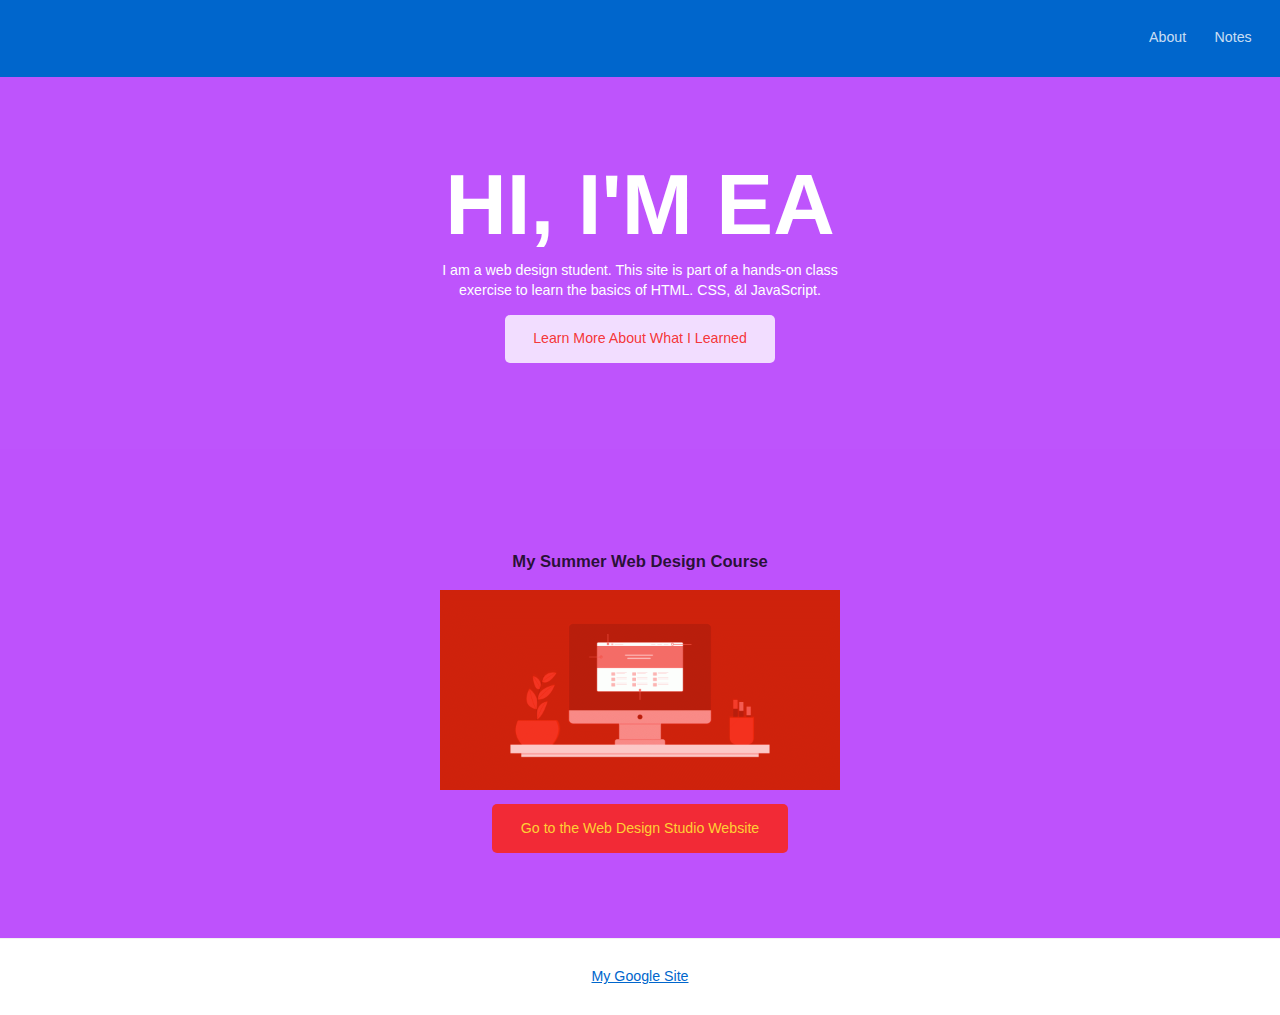
<file: index.html>
<!doctype html>
<html lang="en">

<head>
    <meta charset="utf-8" />
    <title> EA </title>
    <meta name="description"
        content="This is an example student website for Ronaldo Mcdonaldo , a fictional web design student." />
    <meta name="viewport" content="width=device-width, initial-scale=1" />
    <meta http-equiv="X-UA-Compatible" content="ie=edge" />
    <link href="css/style.css" rel="stylesheet" type="text/css" />
</head>

<body>
    <header>
        <div class="site-id">
            <h1><a href="index.html"></a></h1>
        </div>
        <nav class="site-nav">
            <ul>
                <li><a href="about.html">About</a></li>
                <li><a href="notes.html">Notes</a></li>
            </ul>
        </nav>
    </header>
    <main>
        <section class="hero">
            <h2>Hi, I'm EA</h2>
            <p>I am a web design student. This site is part of a hands-on class exercise to learn the basics of HTML. CSS, &ampl JavaScript.</p>
            <a href="about.html" class="button dark">Learn More About What I Learned</a>
        </section>
        <section class="courses">
            <h3>My Summer Web Design Course</h3>
            <ul>
                <li><a href="https://creativemedia.space/web-design-studio/"><img src="images/webdesignstudio-4x2-featured.gif" alt="Web Design Studio class illustrated thumb image of a website displayed on a computer monitor on a desk."></a>
                    <a href="https://creativemedia.space/web-design-studio/" class="button">Go to the Web Design Studio Website</a>
                </li>
            </ul>
        </section>
    </main>

    <footer>
        <nav class="social-nav">
            <ul>
                <li><a href="https://sites.google.com/view/jddesigns/home">My Google Site</a></li>
            </ul>
        </nav>
    </footer>
</body>

</html>
</file>
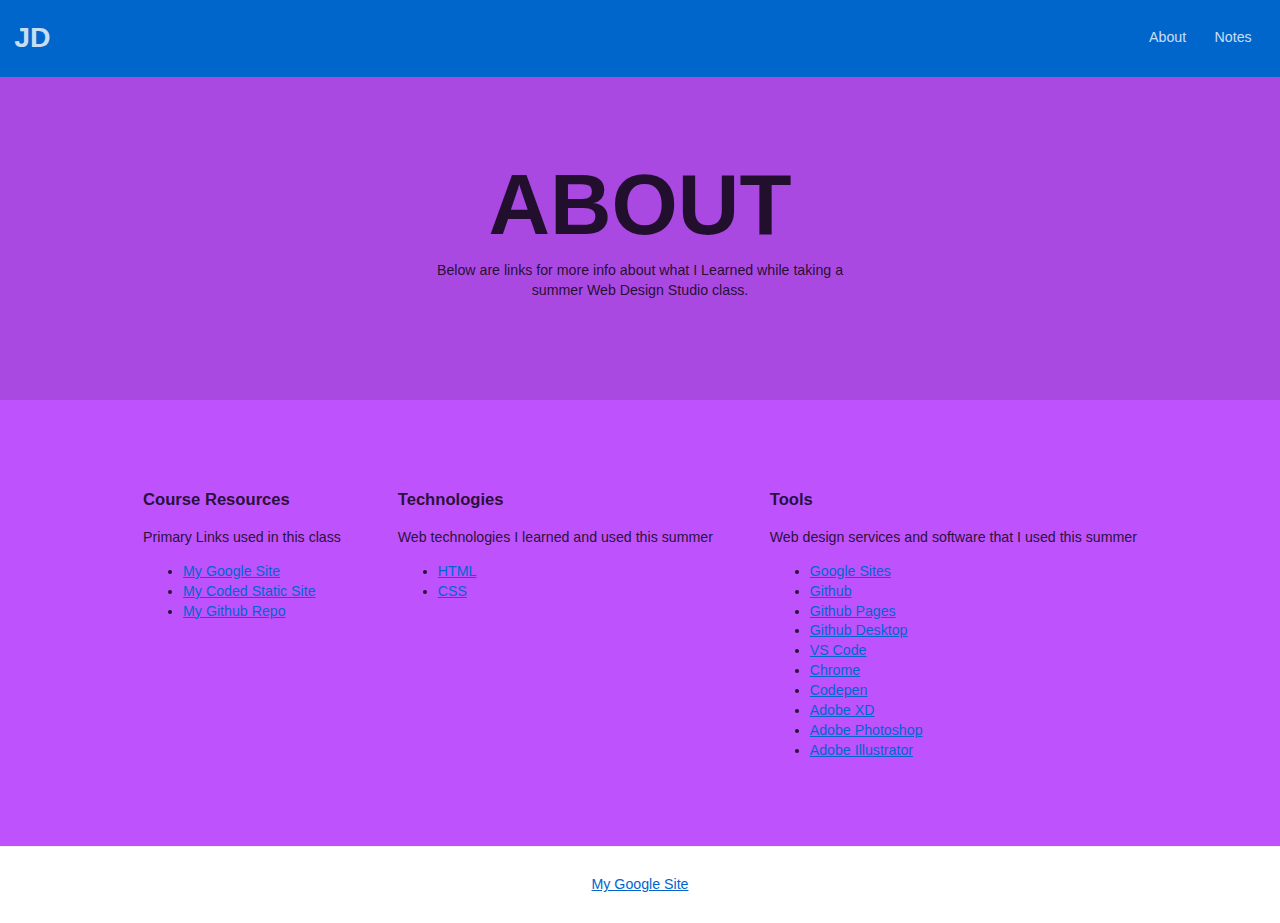
<file: about.html>
<!doctype html>
<html lang="en">

<head>
    <meta charset="utf-8" />
    <title>  Ronaldo Mcdonaldo | About</title>
    <meta name="description"
        content="This is an example student website for Ronaldo Mcdonaldo, a fast food mascot's cousin." />
    <meta name="viewport" content="width=device-width, initial-scale=1" />
    <meta http-equiv="X-UA-Compatible" content="ie=edge" />
    <link href="css/style.css" rel="stylesheet" type="text/css" />
</head>

<body class="page-sub">
    <header>
        <div class="site-id">
            <h1><a href="index.html">JD</a></h1>
        </div>
        <nav class="site-nav">
            <ul>
                <li><a href="index.html">About</a></li>
                <li><a href="notes.html">Notes</a></li>
            </ul>
        </nav>
    </header>
    <main>
        <section class="hero">
            <h2>About</h2>
            <p>Below are links for more info about what I Learned while taking a summer Web Design Studio class.</p>
        </section>
        <section class="coursework">

            <div class="coursework-subsection">
                <h3>Course Resources</h3>
                <p>Primary Links used in this class</p>
                <ul>
                    <li><a href="https://sites.google.com/iolani.org/webdesignstudio-saltedproducts/home">My Google Site</a></li>
                    <li><a href="https://iolanichris.github.io/">My Coded Static Site</a></li>
                    <li><a href="https://github.com/iolanichris/iolanichris.github.io">My Github Repo</a></li>
                    <!-- <li><a href="https://codepen.io/iolanichris">My Codepen</a></li> -->
                    <!-- <li><a href="#">My XD SHared Prototype</a> -->
                    </li>
                </ul>
            </div>

            <div class="coursework-subsection">
                <h3>Technologies</h3>
                <p>Web technologies I learned and used this summer</p>
                <ul>
                    <li><a href="https://www.w3schools.com/html/html_intro.asp">HTML</a></li>
                    <li><a href="https://www.w3schools.com/css/css_intro.asp">CSS</a></li>
                </ul>
            </div>

            <div class="coursework-subsection">
                <h3>Tools</h3>
                <p>Web design services and software that I used this summer</p>
                <ul>
                    <li><a href="https://sites.google.com/">Google Sites</a></li>
                    <li><a href="https://github.com/">Github</a></li>
                    <li><a href="https://pages.github.com/">Github Pages</a></li>
                    <li><a href="https://desktop.github.com/">Github Desktop</a></li>
                    <li><a href="https://code.visualstudio.com/">VS Code</a></li>
                    <li><a href="https://www.google.com/chrome/">Chrome</a></li>
                    <li><a href="https://codepen.io">Codepen</a></li>
                    <li><a href="https://www.adobe.com/products/xd.html">Adobe XD</a></li>
                    <li><a href="https://www.adobe.com/products/photoshop.html">Adobe Photoshop</a></li>
                    <li><a href="https://www.adobe.com/products/illustrator.html">Adobe Illustrator</a></li>
            </div>

        </section>
    </main>

    <footer>
        <nav class="social-nav">
            <ul>
                <li><a href="https://sites.google.com/view/jddesigns/home">My Google Site</a></li>
            </ul>
        </nav>
    </footer>
</body>

</html>
</file>
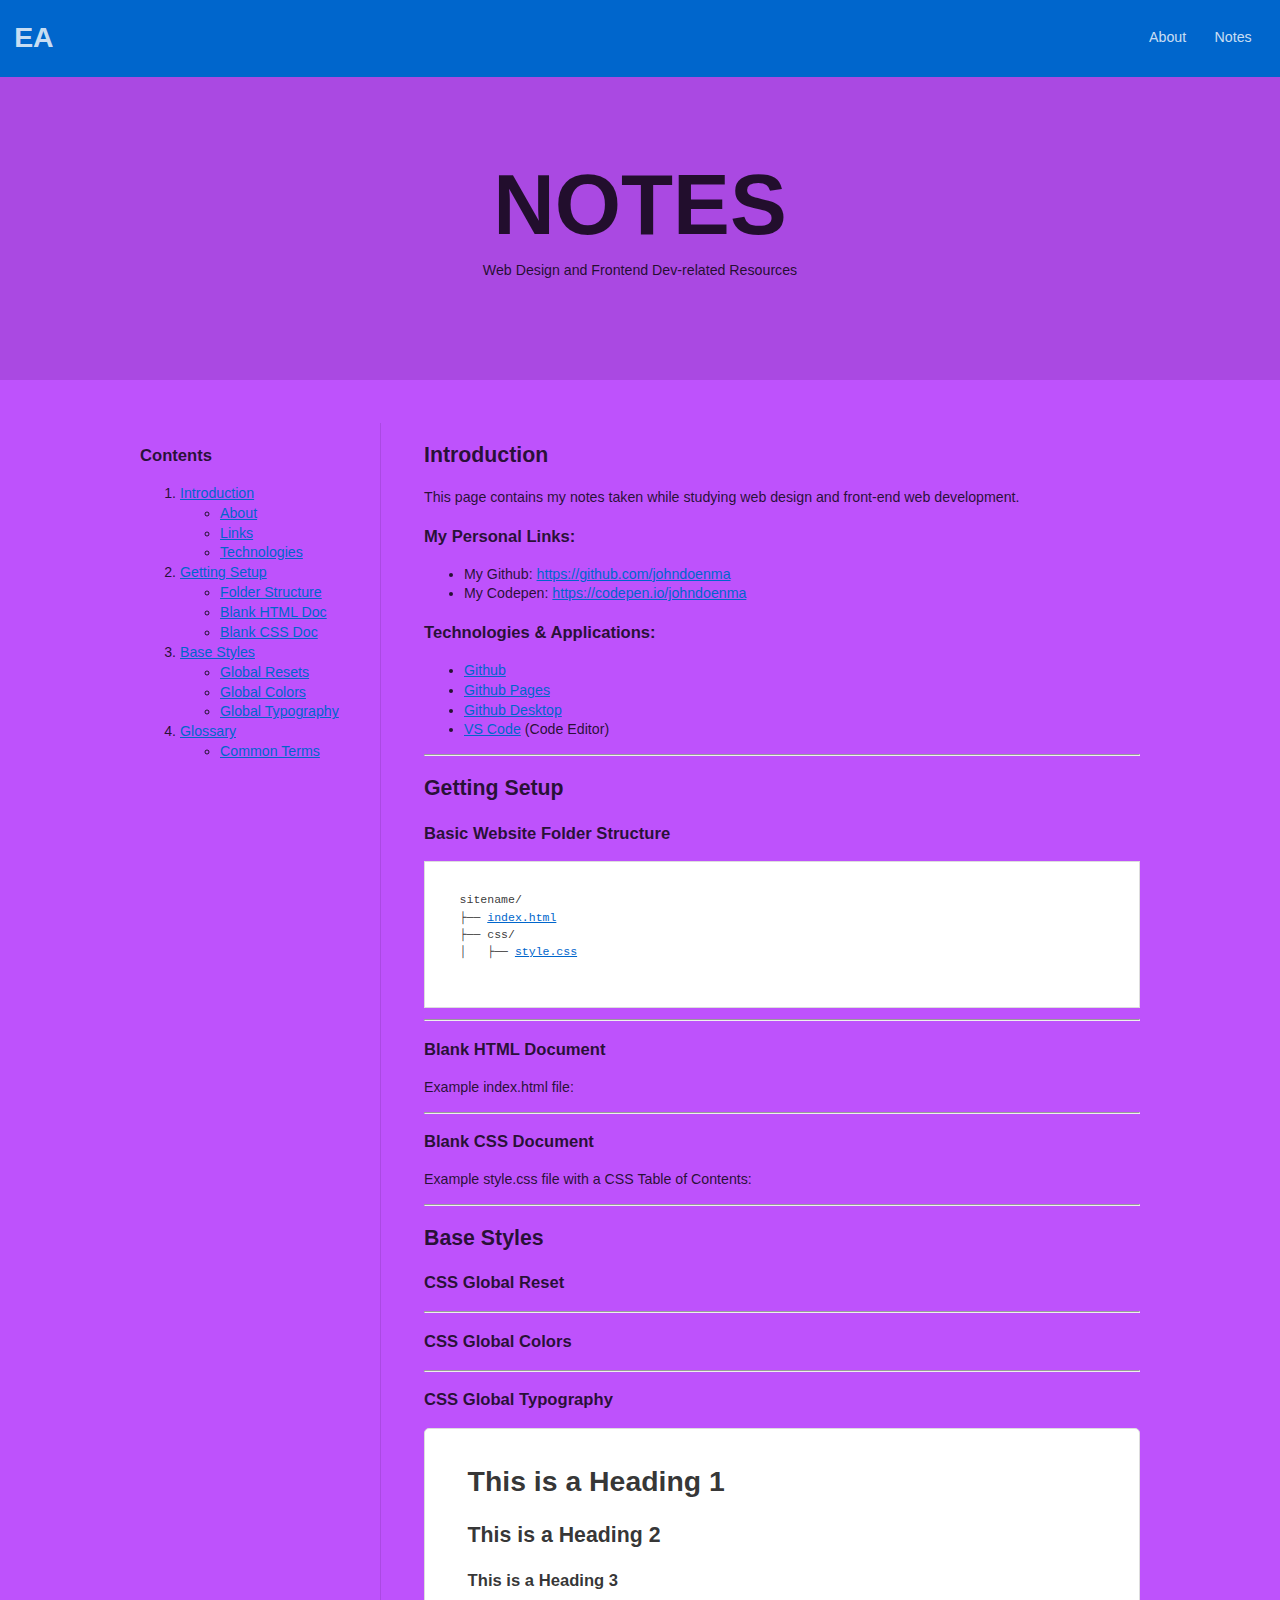
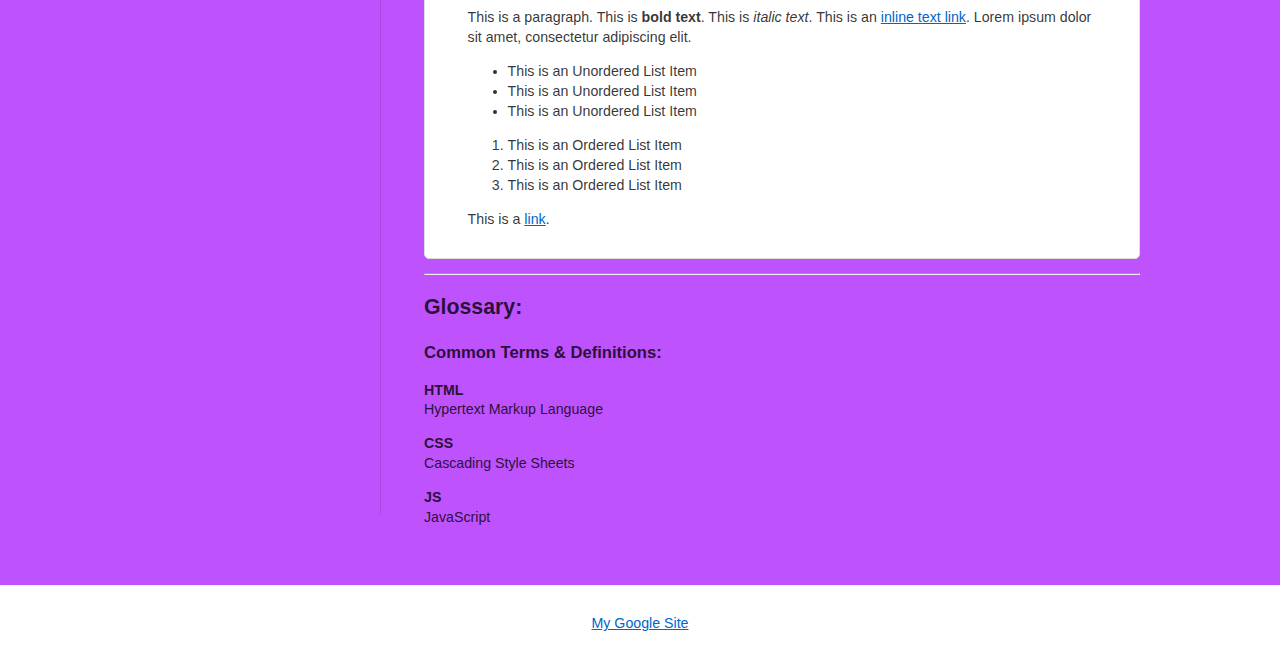
<file: notes.html>
<!doctype html>
<html lang="en">

<head>
    <meta charset="utf-8" />
    <title> Ronaldo Mcdonaldo | Notes</title>
    <meta name="description"
        content="This is an example student website for John Doe, a fictional web design student." />
    <meta name="viewport" content="width=device-width, initial-scale=1" />
    <meta http-equiv="X-UA-Compatible" content="ie=edge" />
    <link href="css/style.css" rel="stylesheet" type="text/css" />
</head>

<body class="page-sub">
    <header>
        <div class="site-id">
            <h1><a href="index.html">EA</a></h1>
        </div>
        <nav class="site-nav">
            <ul>
                <li><a href="about.html">About</a></li>
                <li><a href="notes.html">Notes</a></li>
            </ul>
        </nav>
    </header>
    <main>
        <section class="hero">
            <h2>Notes</h2>
            <p>Web Design and Frontend Dev-related Resources</p>
        </section>
        <section>
            <div class="container two-col-sidebar">

                <aside>
                    <h3>Contents</h3>
                    <ol>
                        <li>
                            <a href="#intro">Introduction</a>
                            <ul>
                                <li><a href="#about">About</a></li>
                                <li><a href="#links">Links</a></li>
                                <li><a href="#tech">Technologies</a></li>
                            </ul>
                        </li>
                        <li>
                            <a href="#setup">Getting Setup</a>
                            <ul>
                                <li><a href="#folders">Folder Structure</a></li>
                                <li><a href="#html">Blank HTML Doc</a></li>
                                <li><a href="#css">Blank CSS Doc</a></li>
                            </ul>
                        </li>
                        <li>
                            <a href="#base-styles">Base Styles</a>
                            <ul>
                                <li><a href="#global-resets">Global Resets</a></li>
                                <li><a href="#global-colors">Global Colors</a></li>
                                <li><a href="#global-typography">Global Typography</a></li>
                            </ul>
                        </li>
                        <li>
                            <a href="#glossary">Glossary</a>
                            <ul>
                                <li><a href="#definitions">Common Terms</a></li>
                            </ul>
                        </li>
                </aside>

                <div class="primary">

                    <h2 id="intro">Introduction</h2>
                    <p id="about">
                        This page contains my notes taken while studying web design and front-end web
                        development.
                    </p>

                    <h3 id="links">My Personal Links:</h3>
                    <ul>
                        <li>
                            My Github:
                            <a href="https://github.com/iolanichris">https://github.com/johndoenma</a>
                        </li>
                        <li>
                            My Codepen:
                            <a href="https://codepen.io/iolanichris">https://codepen.io/johndoenma</a>
                        </li>
                    </ul>

                    <h3 id="tech">Technologies &amp; Applications:</h3>
                    <ul>
                        <li><a href="https://github.com/">Github</a></li>
                        <li><a href="https://pages.github.com/">Github Pages</a></li>
                        <li><a href="https://desktop.github.com/">Github Desktop</a></li>
                        <li><a href="https://code.visualstudio.com/">VS Code</a> (Code Editor)</li>
                    </ul>

                    <hr />

                    <h2 id="setup">Getting Setup</h2>

                    <h3 id="folders">Basic Website Folder Structure</h3>
                    <pre><code>
sitename/
├── <a href="https://gist.github.com/johndoenma/696e1b3bc6e5b9d001e1129cd5c8b118">index.html</a>
├── css/
│   ├── <a href="https://gist.github.com/kccnma/3cce7281cfe835b687fedfe80c099c12">style.css</a>
                          
                      </code></pre>

                    <hr />

                    <h3 id="html">Blank HTML Document</h3>
                    <p>Example index.html file:</p>
                    <script src="https://gist.github.com/johndoenma/696e1b3bc6e5b9d001e1129cd5c8b118.js"></script>


                    <hr />

                    <h3 id="css">Blank CSS Document</h3>
                    <p>Example style.css file with a CSS Table of Contents:</p>
                    <script src="https://gist.github.com/johndoenma/5abb1b0fb4eb4a8a0f864266ebaa1fe4.js"></script>


                    <hr />


                    <h2 id="base-styles">Base Styles</h2>



                    <h3 id="global-reset">CSS Global Reset</h3>
                    <script src="https://gist.github.com/johndoenma/5ef7eb0b89ca05fe451f3fa2950da32e.js"></script>


                    <hr />

                    <h3 id="global-colors">CSS Global Colors</h3>

                    <script src="https://gist.github.com/johndoenma/363ad9d4af5e678b9776cafa8a16d643.js"></script>


                    <hr />


                    <h3 id="global-typography">CSS Global Typography</h3>

                    <div class="markup-box">

                        <h1>This is a Heading 1</h1>
                        <h2>This is a Heading 2</h2>
                        <h3>This is a Heading 3</h3>

                        <p>This is a paragraph. This is <strong>bold text</strong>. This is <em>italic text</em>. This
                            is an <a href="#">inline text link</a>. Lorem ipsum dolor sit amet, consectetur adipiscing
                            elit.</p>

                        <ul>
                            <li>This is an Unordered List Item</li>
                            <li>This is an Unordered List Item</li>
                            <li>This is an Unordered List Item</li>
                        </ul>

                        <ol>
                            <li>This is an Ordered List Item</li>
                            <li>This is an Ordered List Item</li>
                            <li>This is an Ordered List Item</li>
                        </ol>

                        <p>This is a <a href="#">link</a>.</p>

                    </div>

                    <script src="https://gist.github.com/johndoenma/5b875c1db2658e181587e8be6394fbea.js"></script>

                    <script src="https://gist.github.com/johndoenma/5045d389a3c941a2f31edb66c116a1a7.js"></script>

                    <hr />

                    <h2 id="glossary">Glossary:</h2>

                    <h3 id="glossary">Common Terms &amp; Definitions:</h3>

                    <dl>
                        <dt>HTML</dt>
                        <dd>Hypertext Markup Language</dd>
                        <dt>CSS</dt>
                        <dd>Cascading Style Sheets</dd>
                        <dt>JS</dt>
                        <dd>JavaScript</dd>
                    </dl>


                </div>


            </div>
        </section>
    </main>

    <footer>
        <nav class="social-nav">
            <ul>
                <li><a href="https://sites.google.com/view/jddesigns/home">My Google Site</a></li>
            </ul>
        </nav>
    </footer>
</body>

</html>
</file>
<file: css/style.css>
/* GLOBAL RESET */
* { box-sizing: border-box; }
body { margin: 0; }

/* GLOBAL COLORS */
body { color: rgba(0, 0, 0, 0.8); }
a { color: rgba(0, 102, 204, 1); }
a:hover { color: rgba(0, 51, 153, 1); }

/* GLOBAL TYPOGRAPHY */
body {
  font-family: Helvetica, Arial, sans-serif;
  font-size: 88.75%; /* 14px */
  line-height: 1.4;
}

/* RESPONSIVE IMAGES */
img {
    max-width: 100%;
    height: auto;
}

/* BUTTONS */
.button {
    display: inline-block;
    padding: 1em 2em;
    text-decoration: none;
    background-color: rgba(245, 40, 40, 0.932);
    color: rgb(255, 208, 53);
    border-radius: 5px;
}
.button:hover {
    background-color: rgb(255, 255, 255);
    color: white;
}
.button.dark {
    color: rgb(245, 40, 40, 0.932);
    background-color: rgba(255, 255, 255,.8);
}
.button.dark:hover {
    background-color: rgba(255, 255, 255,1);
}

/* SITE STRUCTURE */

header {
    background-color: rgba(0, 102, 204, 1);
    color: rgba(0, 0, 0, 0.8); 
    padding: 1em;
    display: grid;
    grid-template-columns: 1fr 1fr;
    align-items: center;
}

header a {
    color: rgba(255, 255, 255, 0.8);
    text-decoration: none;
}

header a:hover {
    color: rgba(255, 255, 255, 1);
}


/* SITE ID */
.site-id h1 {
    margin: 0;
}

/* SITE NAV */
.site-nav ul {
    display: flex;
    justify-content: flex-end;
    margin: 0;
    padding: 0;
    list-style: none;
}

.site-nav  a {
    display: block;
    padding: 1em;
}

/* MAIN */
main {
    background: rgba(190, 82, 252);
}

/* HERO SECTION */
.hero {
    background-color: rgb(190, 84, 252);
    text-align: center;
    color: white;
    padding: 6em 1em;
}

.hero h2 {
    font-size: 6em;
    line-height: 1;
    text-transform: uppercase;
    margin: 0 auto;
}

.hero p {
    max-width: 30em;
    margin: 1em auto;
}

/* COURSES SECTION */
.courses {
    padding: 6em 1em;
    display: grid;
    justify-content: center;
    text-align: center;
}

.courses ul {
    max-width: 400px;
    margin: 0 auto;
    padding: 0;
    list-style: none;
}

.courses img{
    display: block;
    margin-bottom: 1em;
}

/* FOOTER */
footer {
    border-top: 1px solid rgba(0,0,0,.05);
    padding: 1em;
}

/* SOCIAL NAV */
.social-nav ul {
    margin: 0;
    padding: 0;
    display: flex;
    justify-content: center;
    list-style: none;
}

.social-nav  a {
    display: block;
    padding: 1em;
}

/* LAYOUT */
.container {
    max-width: 1000px;
    margin: 0 auto;
}

section {
    padding: 3em 1em;
}

/* SIDEBAR/ASIDE */
aside {
    padding: 2em 0;
  }
  
@media (min-width: 768px) {
    .two-col-sidebar {
        display: grid;
        grid-template-columns: 20em auto;
    }
    .two-col-sidebar aside {
        border-right: 1px solid rgba(0, 0, 0, 0.1);
        margin: 0 3em 2em 0;
        padding: .3em 2em 0 0;
    }
}

/* SUB PAGES */
.page-sub .hero {
    background-color:rgba(0, 0, 0, 0.1);
    color: rgba(0, 0, 0, 0.8);
}

/* COURSE PAGES WITH MULTIPLE PROJECT LISTS */
.coursework {
    padding: 3em 1em;
    display: flex;
    justify-content: center;
    flex-wrap: wrap;
}

.coursework-subsection {
    margin: 2em;
}

/* CODE BLOCKS */

pre code {
    width: 100%;
    display: block;
    border: 1px solid #ddd;
    background-color: #fff;
    padding: 1em 3em;
    margin-bottom: 1em;
    line-height: 1.5;
  }

.markup-box {
    border: 1px solid #ddd;
    border-radius: 5px;
    background-color: #fff;
    padding: 1em 3em;
    margin-bottom: 1em;
}

/* DEFINITION LISTS */
dt {
    font-weight: bold;
    margin-top: 1em;
}
dd {
    margin: 0;
}

/* FOR DEV PURPOSES */
/* body * {
    background-color: rgba(0,0,0,.05) !important;
    border: 1px solid rgba(0,0,0,.1) !important;
    color: rgba(0,0,0,.5) !important;
} */
</file>
